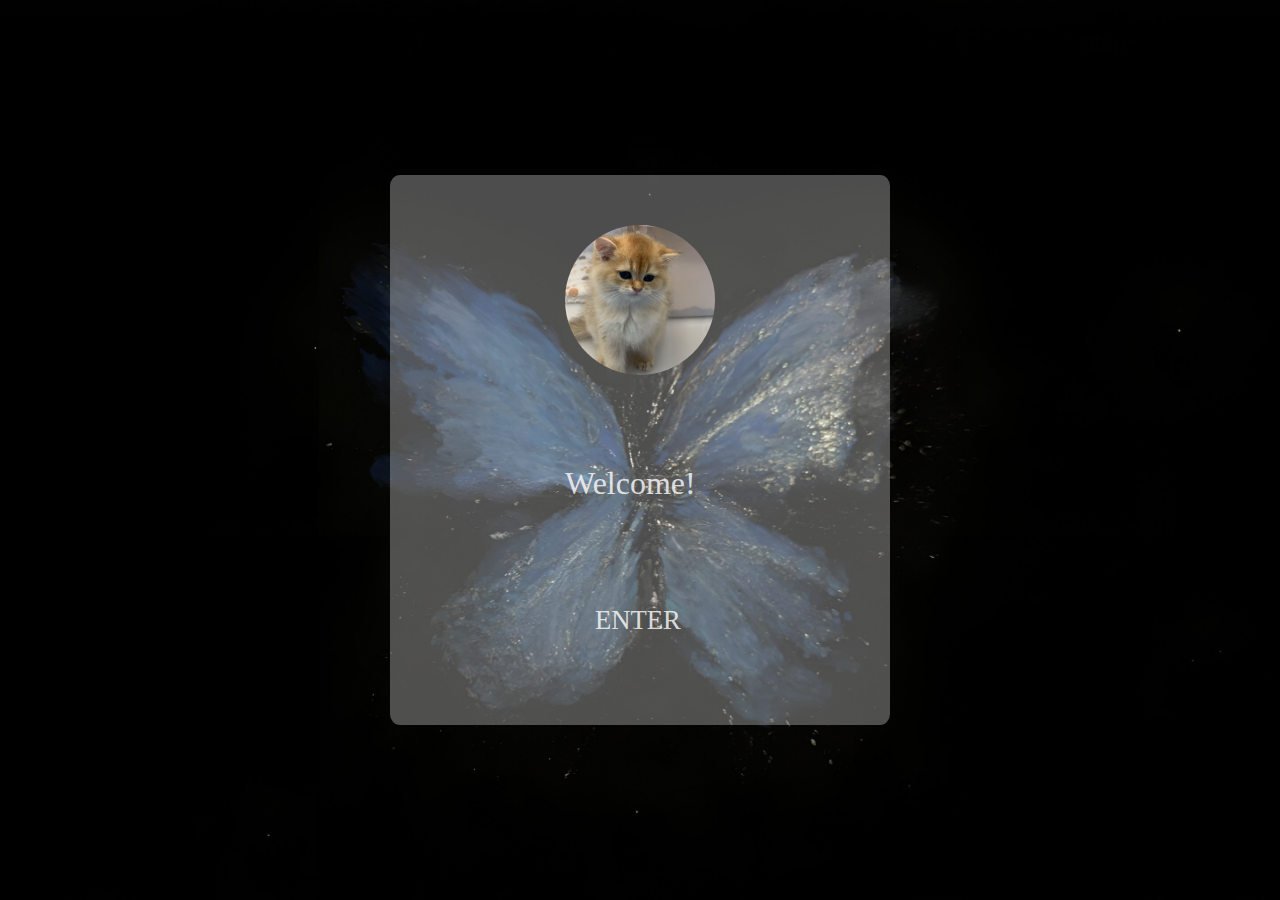
<file: index.html>
<!DOCTYPE html>
<html lang="en">
<head>
    <meta charset="UTF-8">
    <meta name="viewport" content="width=device-width, initial-scale=1.0">
    <title>cali</title>
    <link rel="stylesheet" href="css/index.css">
</head>
<body>
    <div id="outer">
        <div id="in"><img src="images/cat1.png" alt="" height="150px" width="150"></div>
        <div id="in_in"><a href="index2.html">Welcome!</a></div>
        <div id="in2"><a href="https://pranx.com/fake-dos/" id="start">ENTER</a></div>
    </div>
</body>
</html>
</file>
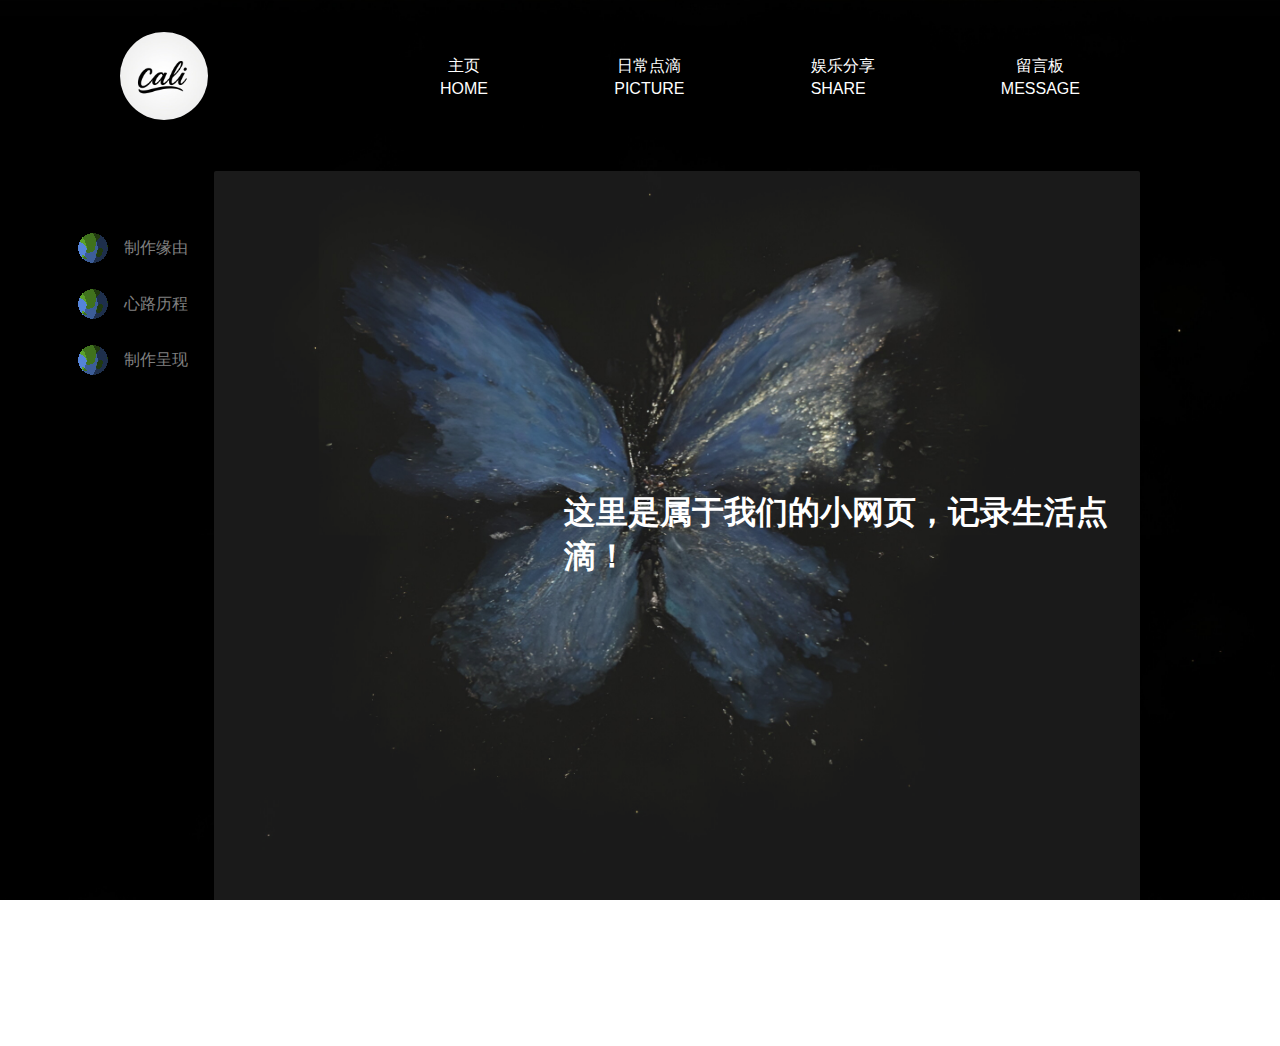
<file: index2.html>
<!DOCTYPE html>
<html lang="en">
<head>
    <meta charset="UTF-8">
    <meta name="viewport" content="width=device-width, initial-scale=1.0">
    <title>主页</title>
    <link rel="stylesheet" href="css/index2.css">
    <style>
        .div1{
            /* border: 1px white solid; */
            margin-top: 320px;
        }
        .div2{
            background: url(images/look.gif) no-repeat center;
            background-size: cover;
            width: 300px;
            height: 300px;
            /* border: 1px white solid; */
            margin-left: 500px;
            display: none;
            text-align: center;
            color: #fff;
        }

        .div1:hover .div2{
            display: block;
        }
    </style>
</head>
<body>
    <!-- logo、导航栏-->
    <div class="header">
        <div class="logo">
            <a href="index.html"><img src="images/cali.jpg" alt=""></a>
        </div>
        <ul class="nav">
            <li class="now">
                <a href="index2.html"><em>主页</em>HOME</a>
            </li>
            <li>
                <a href="picture.html"><em>日常点滴</em>PICTURE</a>
            </li>
            <li>
                <a href="share.html"><em>娱乐分享</em>SHARE</a>
            </li>
            <li>
                <a href="message.html"><em>留言板</em>MESSAGE</a>
            </li>
        </ul>
    </div>
    <div class="mid">
        <div class="left">
         <div class="left_nav">
            <div class="one"><a href="index3.html">制作缘由</a></div>
            <div class="two"><a href="index4.html">心路历程</a></div>
            <div class="three"><a href="index5.html">制作呈现</a></div>
         </div>
        </div>
        <div class="right">
            <div class="div1">
                <h1>这里是属于我们的小网页，记录生活点滴！</h1>
                <div class="div2">
                    六百六十六，你碰到人家了啦
                </div>
            </div>
        </div>
    </div>
</body>
</html>
</file>
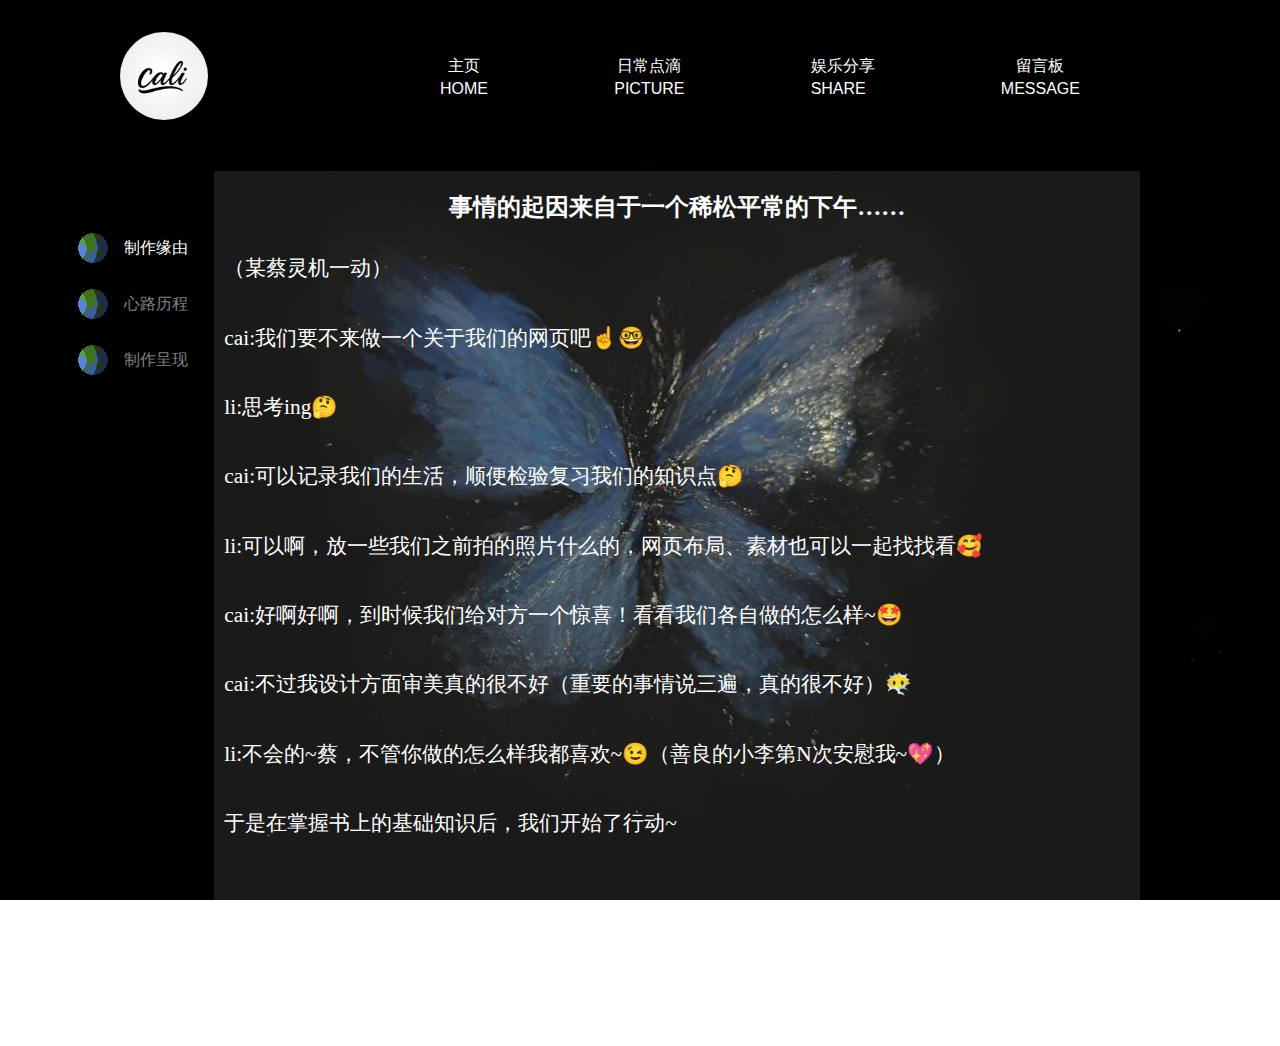
<file: index3.html>
<!DOCTYPE html>
<html lang="en">
<head>
    <meta charset="UTF-8">
    <meta name="viewport" content="width=device-width, initial-scale=1.0">
    <title>主页</title>
    <link rel="stylesheet" href="css/index2.css">
    <style>
        .left_nav .one{
            background: url(../images/starball.png) no-repeat left;
            color: #fff;
       }
       .mid .left .left_nav .one a{
            color: #fff;
        }
        .right p{
            color: #fff;
            line-height: 48px;
            font-size: 16pt;
            text-indent: 10px;
        }
        h2{
            color: #fff;
            text-align: center;
        }
        .div2{
            
            /* border: 1px white solid; */
            /* margin-left: 100px; */
            display: none;
            text-align: center;
            color: #fff;
        }

        .div1:hover .div2{
            display: block
        }
    </style>
</head>
<body>
    <!-- logo、导航栏-->
    <div class="header">
        <div class="logo">
            <a href="index.html"><img src="images/cali.jpg" alt=""></a>
        </div>
        <ul class="nav">
            <li class="now">
                <a href="index2.html"><em>主页</em>HOME</a>
            </li>
            <li>
                <a href="picture.html"><em>日常点滴</em>PICTURE</a>
            </li>
            <li>
                <a href="share.html"><em>娱乐分享</em>SHARE</a>
            </li>
            <li>
                <a href="message.html"><em>留言板</em>MESSAGE</a>
            </li>
        </ul>
    </div>
    <div class="mid">
        <div class="left">
         <div class="left_nav">
            <div class="one"><a href="index3.html">制作缘由</a></div>
            <div class="two"><a href="index4.html">心路历程</a></div>
            <div class="three"><a href="index5.html">制作呈现</a></div>
         </div>
        </div>
        <div class="right">
            <div class="div1">
                <h2>事情的起因来自于一个稀松平常的下午……</h2>
                <div class="div2">（故事大概是这样的，具体细节某蔡已忘……）</div>
            </div>
            <p>（某蔡灵机一动）</p>
            <p>cai:我们要不来做一个关于我们的网页吧☝️🤓</p>
            <p>li:思考ing🤔</p>
            <p>cai:可以记录我们的生活，顺便检验复习我们的知识点🤔</p>
            <p>li:可以啊，放一些我们之前拍的照片什么的，网页布局、素材也可以一起找找看🥰</p>
            <p>cai:好啊好啊，到时候我们给对方一个惊喜！看看我们各自做的怎么样~🤩</p>
            <p>cai:不过我设计方面审美真的很不好（重要的事情说三遍，真的很不好）😶‍🌫️</p>
            <p>li:不会的~蔡，不管你做的怎么样我都喜欢~😉（善良的小李第N次安慰我~💖）</p>
            <p>于是在掌握书上的基础知识后，我们开始了行动~</p>
            
        </div>
    </div>
</body>
</html>
</file>
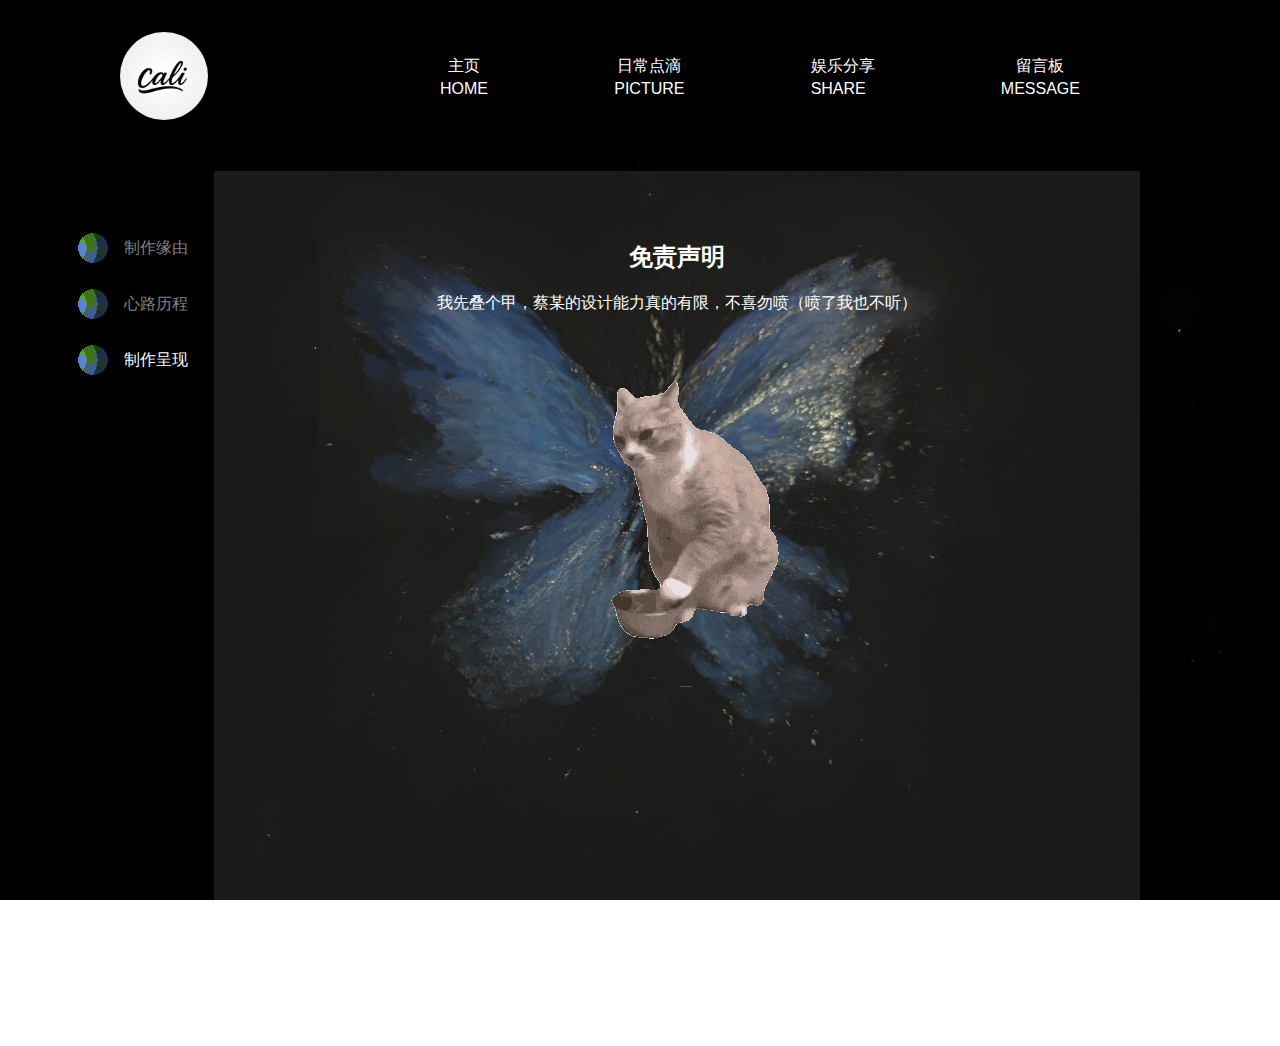
<file: index5.html>
<!DOCTYPE html>
<html lang="en">
<head>
    <meta charset="UTF-8">
    <meta name="viewport" content="width=device-width, initial-scale=1.0">
    <title>主页</title>
    <link rel="stylesheet" href="css/index2.css">
    <style>
        .three div{
            background: url(../images/starball.png) no-repeat left;
            color: #fff;
       }
       .mid .left .left_nav .three a{
            color: #fff;
        }
        .right{
            color: #fff;
            text-align: center;
        }
        .div1{
            height: 50px;
        }
    </style>
</head>
<body>
    <!-- logo、导航栏-->
    <div class="header">
        <div class="logo">
            <a href="index.html"><img src="images/cali.jpg" alt=""></a>
        </div>
        <ul class="nav">
            <li class="now">
                <a href="index2.html"><em>主页</em>HOME</a>
            </li>
            <li>
                <a href="picture.html"><em>日常点滴</em>PICTURE</a>
            </li>
            <li>
                <a href="share.html"><em>娱乐分享</em>SHARE</a>
            </li>
            <li>
                <a href="message.html"><em>留言板</em>MESSAGE</a>
            </li>
        </ul>
    </div>
    <div class="mid">
        <div class="left">
         <div class="left_nav">
            <div class="one"><a href="index3.html">制作缘由</a></div>
            <div class="two"><a href="index4.html">心路历程</a></div>
            <div class="three"><a href="index5.html">制作呈现</a></div>
         </div>
        </div>
        <div class="right">
            <div class="div1">
                <div class="div2"></div>
            </div>
            <h2>免责声明</h2>
            <p>我先叠个甲，蔡某的设计能力真的有限，不喜勿喷（喷了我也不听）</p>
            <img src="./images/give.gif" alt="">
            
        </div>
    </div>
</body>
</html>
</file>
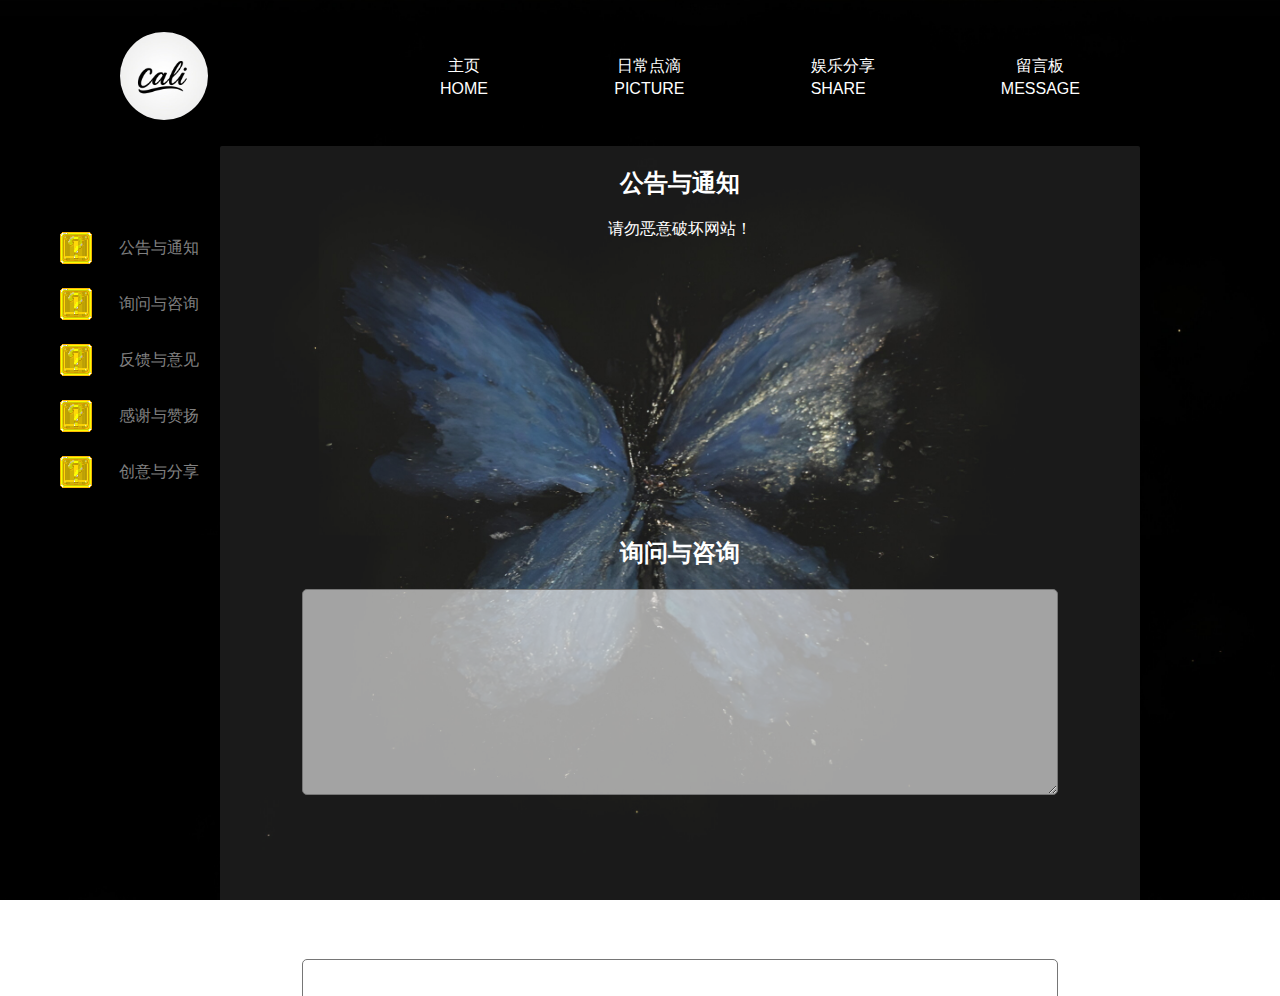
<file: message.html>
<!DOCTYPE html>
<html lang="en">
<head>
    <meta charset="UTF-8">
    <meta name="viewport" content="width=device-width, initial-scale=1.0">
    <title>留言板</title>
    <link rel="stylesheet" href="css/message.css">
    <style>
        
    </style>
</head>
<body>
    <!-- logo、导航栏-->
    <div class="header">
        <div class="logo">
            <a href="index.html"><img src="images/cali.jpg" alt=""></a>
        </div>
        <ul class="nav">
            <li class="now">
                <a href="index2.html"><em>主页</em>HOME</a>
            </li>
            <li>
                <a href="picture.html"><em>日常点滴</em>PICTURE</a>
            </li>
            <li>
                <a href="share.html"><em>娱乐分享</em>SHARE</a>
            </li>
            <li>
                <a href="message.html"><em>留言板</em>MESSAGE</a>
            </li>
        </ul>
    </div>
    <div class="mid">
        <div class="left">
         <div class="left_nav">
            <div class="one"><a href="#pronnounce">公告与通知</a></div>
            <div class="two"><a href="#consult">询问与咨询</a></div>
            <div class="three"><a href="#opinion">反馈与意见</a></div>
            <div class="three"><a href="#commend">感谢与赞扬</a></div>
            <div class="three"><a href="#innovation">创意与分享</a></div>
         </div>
        </div>
        <div class="right">
            <div class="div1">
                <h1></h1>
                <div class="div2">
                    
                </div>
            </div>
            <div class="div3">
                <a href="#pronnounce" name="pronnounce"><h2>公告与通知</h2></a>
                <div>请勿恶意破坏网站！</div>
            </div>
            <div class="div3">
                <a href="#consult" name="consult"><h2>询问与咨询</h2></a>
                <textarea id=""></textarea>
            </div>
            <div class="div3">
                <a href="#opinion" name="opinion"><h2>反馈与意见</h2></a>
                <textarea id=""></textarea>
            </div>
            <div class="div3">
                <a href="#commend" name="commend"><h2>感谢与赞扬</h2></a>
                <textarea id=""></textarea>
            </div>
            <div class="div3">
                <a href="#innovation" name="innovation"><h2>创意与分享</h2></a>
                <textarea id=""></textarea>
            </div>
            <input type="submit" value="提交" >
        </div>
    </div>
</body>
</html>
</file>
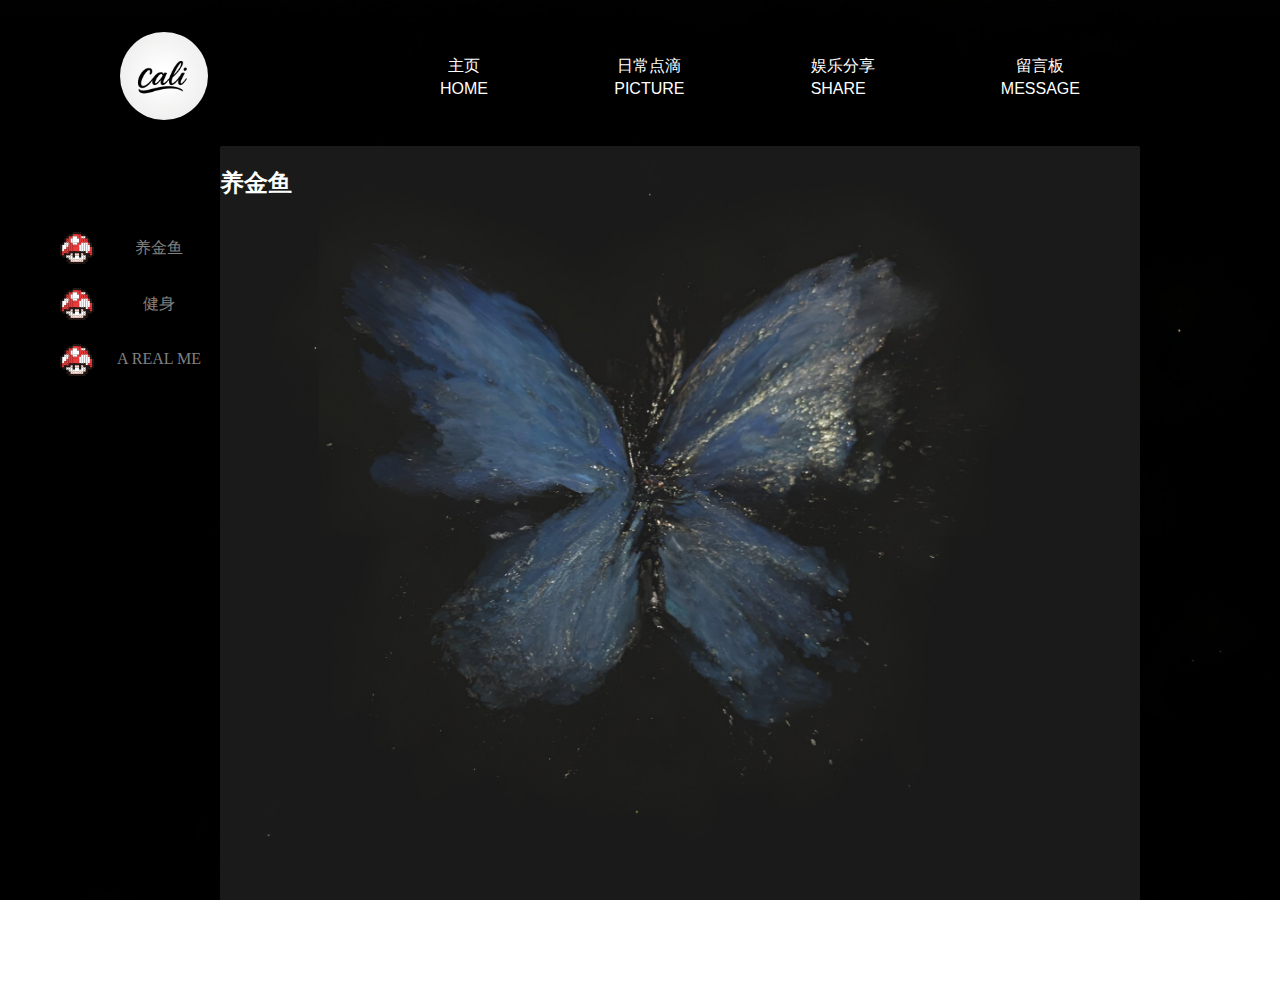
<file: share.html>
<!DOCTYPE html>
<html lang="en">
<head>
    <meta charset="UTF-8">
    <meta name="viewport" content="width=device-width, initial-scale=1.0">
    <title>娱乐分享</title>
    <link rel="stylesheet" href="css/share.css">
    <style>
        .right h2 a{
            color: #fff;
            text-decoration: none;
        }
    </style>
</head>
<body>
    <!-- logo、导航栏-->
    <div class="header">
        <div class="logo">
            <a href="index.html"><img src="images/cali.jpg" alt=""></a>
        </div>
        <ul class="nav">
            <li class="now">
                <a href="index2.html"><em>主页</em>HOME</a>
            </li>
            <li>
                <a href="picture.html"><em>日常点滴</em>PICTURE</a>
            </li>
            <li>
                <a href="share.html"><em>娱乐分享</em>SHARE</a>
            </li>
            <li>
                <a href="message.html"><em>留言板</em>MESSAGE</a>
            </li>
        </ul>
    </div>
    <div class="mid">
        <div class="left">
         <div class="left_nav">
            <div class="one"><a href="#jingyu">养金鱼</a></div>
            <div class="two"><a href="#jianshen">健身</a></div>
            <div class="three"><a href="#real">A REAL ME</a></div>
         </div>
        </div>
        <div class="right">
            <div class="div1">
                <h1></h1>
                <div class="div2">
                    
                </div>
            </div>
            <h2><a href="#jingyu" name="jingyu">养金鱼</a></h2>
            <iframe src="https://goldfishies.com/" frameborder="0" width="100%" height="750px"></iframe>
            <h2><a href="#jianshen" name="jianshen">健身</a></h2>
            <iframe src="http://zaixianjianshen.top/" frameborder="0" width="100%" height="750px"></iframe>
            <h2><a href="#real" name="real">A REAL ME</a></h2>
            <iframe src="https://www.arealme.com/cn" frameborder="0" width="100%" height="750px"></iframe>
        </div>
    </div>
</body>
</html>
</file>
<file: css/index.css>
body{
    background: url(../images/butterfly.png) no-repeat;
    background-size: cover;
    background-position: center;
    height: 100vh;
    margin: 0; 
    display: flex;
    justify-content: center;
    align-items: center;
    background-attachment: fixed;
}
#outer{
   
    height: 550px;
    width: 500px;
    background-color: rgba(255, 255, 255,0.3);
    border-radius: 2%;
    
}

#in{
    /* border: 1px solid black; */
    margin: 50px auto;
    height: 150px;
    width: 150px;
}
#in_in{
      margin: 90px auto;
    /* border: 1px solid black; */
    height: 50px;
    width: 150px;
    font-size: 24pt;
    color: rgba(255, 255, 255, 0.8);
}

#in_in a{
     color: rgba(255, 255, 255, 0.8);
     text-decoration: none;
}

#in_in a:hover{
    color: #fff;
}

#in2{
    margin: 80px auto;
    /* border: 1px solid black; */
    height: 50px;
    width: 90px;
}

img{
   
    border-radius: 50%;
}


#in2 a{
    text-decoration: none;
    font-size: 20pt;
    color: rgba(255, 255, 255, 0.8);
    /* margin-left: 220px; */
    
}

#in2 a:hover{
    font-size: 22pt;
    color: rgba(255, 255, 255, 1);
}
</file>
<file: css/index2.css>
body{
    background: url(../images/butterfly.png) no-repeat ;
    background-size: cover;
    background-position: center;
    height: 100vh;
    margin: 0; 
    background-attachment: fixed;
    
}

/* .header{
    border: 1px solid black;
} */

.header .logo{
    float: left;
    margin-top: 2px;
    margin-left: 120px;
}
.header .logo img{
    width: 88px;
    height: 88px;
    border-radius: 50%;
}

.header .nav{
    display: flex;
    justify-content: space-between;
    align-items: center;
    height: 100px;
    margin-right: 200px;;
    margin-left: 400px;
    margin-top: 30px;
    /* border: 1px solid black; */
}

.header .nav li{ 
    /* border: 1px solid black; */
     height:50px;list-style: none;
}

.header .nav li a{
    color: #fff;
    text-decoration: none;
    text-align: center;
    font-family: Arial, Helvetica, sans-serif;
}

.header .nav li a em{
    font-style: normal;
    text-align: center;
     display:block; height:25px; line-height:22px;
}

.header .nav li  a:visited {
    color: #fff;
    font-family: "微软雅黑";
    font-size: 20pt;
}

.header .nav li a:hover{
    color: lightblue;
    font-size: 16pt;
}

.mid{
    display: flex;
    justify-content: space-between;
    align-items: center;
}

.mid .left{
    width: 200px;
    height: 900px;
    /* border: 1px solid white; */
    margin-left: 60px;
    display: flex;
    justify-content: center;
    /* align-items: center; */
    /* background: rgba(255, 255, 255, 0.1);
    border-radius: 2px; */
}

.mid .left .left_nav{
    color:white;
    /* border: 1px solid white; */
    margin-top: 66px;
   
}

.mid .left .left_nav div{
    width: 120px;
    height: 40px;
    text-indent: 38px;
    text-align: center;
    /* border: 1px solid white; */
    background: url(../images/earth.png) no-repeat left;
   
}

.mid .left .left_nav div a{
    display: block;
    margin-top: 16px; 
    padding-top: 10px;
    text-decoration: none;
    color: grey;
}

.mid .left .left_nav div:hover {
    background: url(../images/starball.png) no-repeat left;
    color: #fff;
   
}
.mid .left .left_nav a:hover{
     color: #fff;
     
}

.mid .right{
    width: 1200px;
    height: 850px;
    /* border: 1px solid white; */
    margin-right: 140px;
    /* display: flex;
    justify-content: center; */
    /* align-items: center; */
    background: rgba(255, 255, 255, 0.1);
    border-radius: 2px;
    overflow: auto;
}
.mid .right::-webkit-scrollbar{
    display: none;
}

h1{
    color: #fff;
}

.mid .right h1{
    margin-top: 160px;
    margin-left: 350px;
}
</file>
<file: css/message.css>
body{
    background: url(../images/butterfly.png) no-repeat ;
    background-size: cover;
    background-position: center;
    height: 100vh;
    margin: 0; 
    background-attachment: fixed;
    
}

/* .header{
    border: 1px solid black;
} */

.header .logo{
    float: left;
    margin-top: 2px;
    margin-left: 120px;
}
.header .logo img{
    width: 88px;
    height: 88px;
    border-radius: 50%;
}

.header .nav{
    display: flex;
    justify-content: space-between;
    align-items: center;
    height: 100px;
    margin-right: 200px;;
    margin-left: 400px;
    margin-top: 30px;
    /* border: 1px solid black; */
}

.header .nav li{ 
    /* border: 1px solid black; */
     height:50px;list-style: none;
}

.header .nav li a{
    color: #fff;
    text-decoration: none;
    text-align: center;
    font-family: Arial, Helvetica, sans-serif;
}

.header .nav li a em{
    font-style: normal;
    text-align: center;
     display:block; height:25px; line-height:22px;
}

.header .nav li  a:visited {
    color: #fff;
    font-family: "微软雅黑";
    font-size: 20pt;
}

.header .nav li a:hover{
    color: lightblue;
    font-size: 16pt;
}

.mid{
    display: flex;
    justify-content: space-between;
    align-items: center;
}

.mid .left{
    width: 200px;
    height: 850px;
    /* border: 1px solid white; */
    margin-left: 60px;
    display: flex;
    justify-content: center;
    /* align-items: center; */
}

.mid .left .left_nav{
    color:white;
    /* border: 1px solid white; */
    margin-top: 66px;
   
}

.mid .left .left_nav div{
    width: 160px;
    height: 40px;
    text-indent: 38px;
    text-align: center;
    /* border: 1px solid white; */
    background: url(../images/box.png) no-repeat left;
   
}

.mid .left .left_nav div a{
    display: block;
    margin-top: 16px; 
    padding-top: 10px;
    text-decoration: none;
    color: grey;
}

.mid .left .left_nav div:hover {
    background: url(../images/like.png) no-repeat left;
    color: #fff;
   
}
.mid .left .left_nav a:hover{
     color: #fff;
     
}

.mid .right{
    width: 1200px;
    height: 850px;
    /* border: 1px solid white; */
    margin-right: 140px;
    /* display: flex; */
    /* justify-content: center; */
    /* align-items: center; */
    background: rgba(255, 255, 255, 0.1);
    border-radius: 2px;
    overflow: auto;
    

}
.mid .right::-webkit-scrollbar{
    display: none;
}

.mid .right a{
    text-decoration: none;
    color: #fff;
}

.mid .right .div3{
    margin: 0 auto;
    width: 850px;
    height: 350px;
    text-align: center;
    color: #fff;
}

.mid .right .div3 textarea{
     width: 750px;
     height: 200px;
     border-radius: 5px;
     background: rgba(255, 255, 255,0.6);
}

.mid .right input{
    /* margin:  auto; */
    margin-left: 525px;
    text-align: center;
    width: 100px;
    height: 35px;
}
</file>
<file: css/share.css>
body{
    background: url(../images/butterfly.png) no-repeat ;
    background-size: cover;
    background-position: center;
    height: 100vh;
    margin: 0; 
    background-attachment: fixed;
    
}

/* .header{
    border: 1px solid black;
} */

.header .logo{
    float: left;
    margin-top: 2px;
    margin-left: 120px;
}
.header .logo img{
    width: 88px;
    height: 88px;
    border-radius: 50%;
}

.header .nav{
    display: flex;
    justify-content: space-between;
    align-items: center;
    height: 100px;
    margin-right: 200px;;
    margin-left: 400px;
    margin-top: 30px;
    /* border: 1px solid black; */
}

.header .nav li{ 
    /* border: 1px solid black; */
     height:50px;list-style: none;
}

.header .nav li a{
    color: #fff;
    text-decoration: none;
    text-align: center;
    font-family: Arial, Helvetica, sans-serif;
}

.header .nav li a em{
    font-style: normal;
    text-align: center;
     display:block; height:25px; line-height:22px;
}

.header .nav li  a:visited {
    color: #fff;
    font-family: "微软雅黑";
    font-size: 20pt;
}

.header .nav li a:hover{
    color: lightblue;
    font-size: 16pt;
}

.mid{
    display: flex;
    justify-content: space-between;
    align-items: center;
}

.mid .left{
    width: 200px;
    height: 850px;
    /* border: 1px solid white; */
    margin-left: 60px;
    display: flex;
    justify-content: center;
    /* align-items: center; */
}

.mid .left .left_nav{
    color:white;
    /* border: 1px solid white; */
    margin-top: 66px;
   
}

.mid .left .left_nav div{
    width: 160px;
    height: 40px;
    text-indent: 38px;
    text-align: center;
    /* border: 1px solid white; */
    background: url(../images/mogu.png) no-repeat left;
   
}

.mid .left .left_nav div a{
    display: block;
    margin-top: 16px; 
    padding-top: 10px;
    text-decoration: none;
    color: grey;
}

.mid .left .left_nav div:hover {
    background: url(../images/mario.png) no-repeat left;
    color: #fff;
   
}
.mid .left .left_nav a:hover{
     color: #fff;
     
}

.mid .right{
    width: 1200px;
    height: 850px;
    /* border: 1px solid white; */
    margin-right: 140px;
    /* display: flex;
    justify-content: center; */
    /* align-items: center; */
    background: rgba(255, 255, 255, 0.1);
    border-radius: 2px;
    overflow: auto;
}
.mid .right::-webkit-scrollbar{
    display: none;
}
</file>
